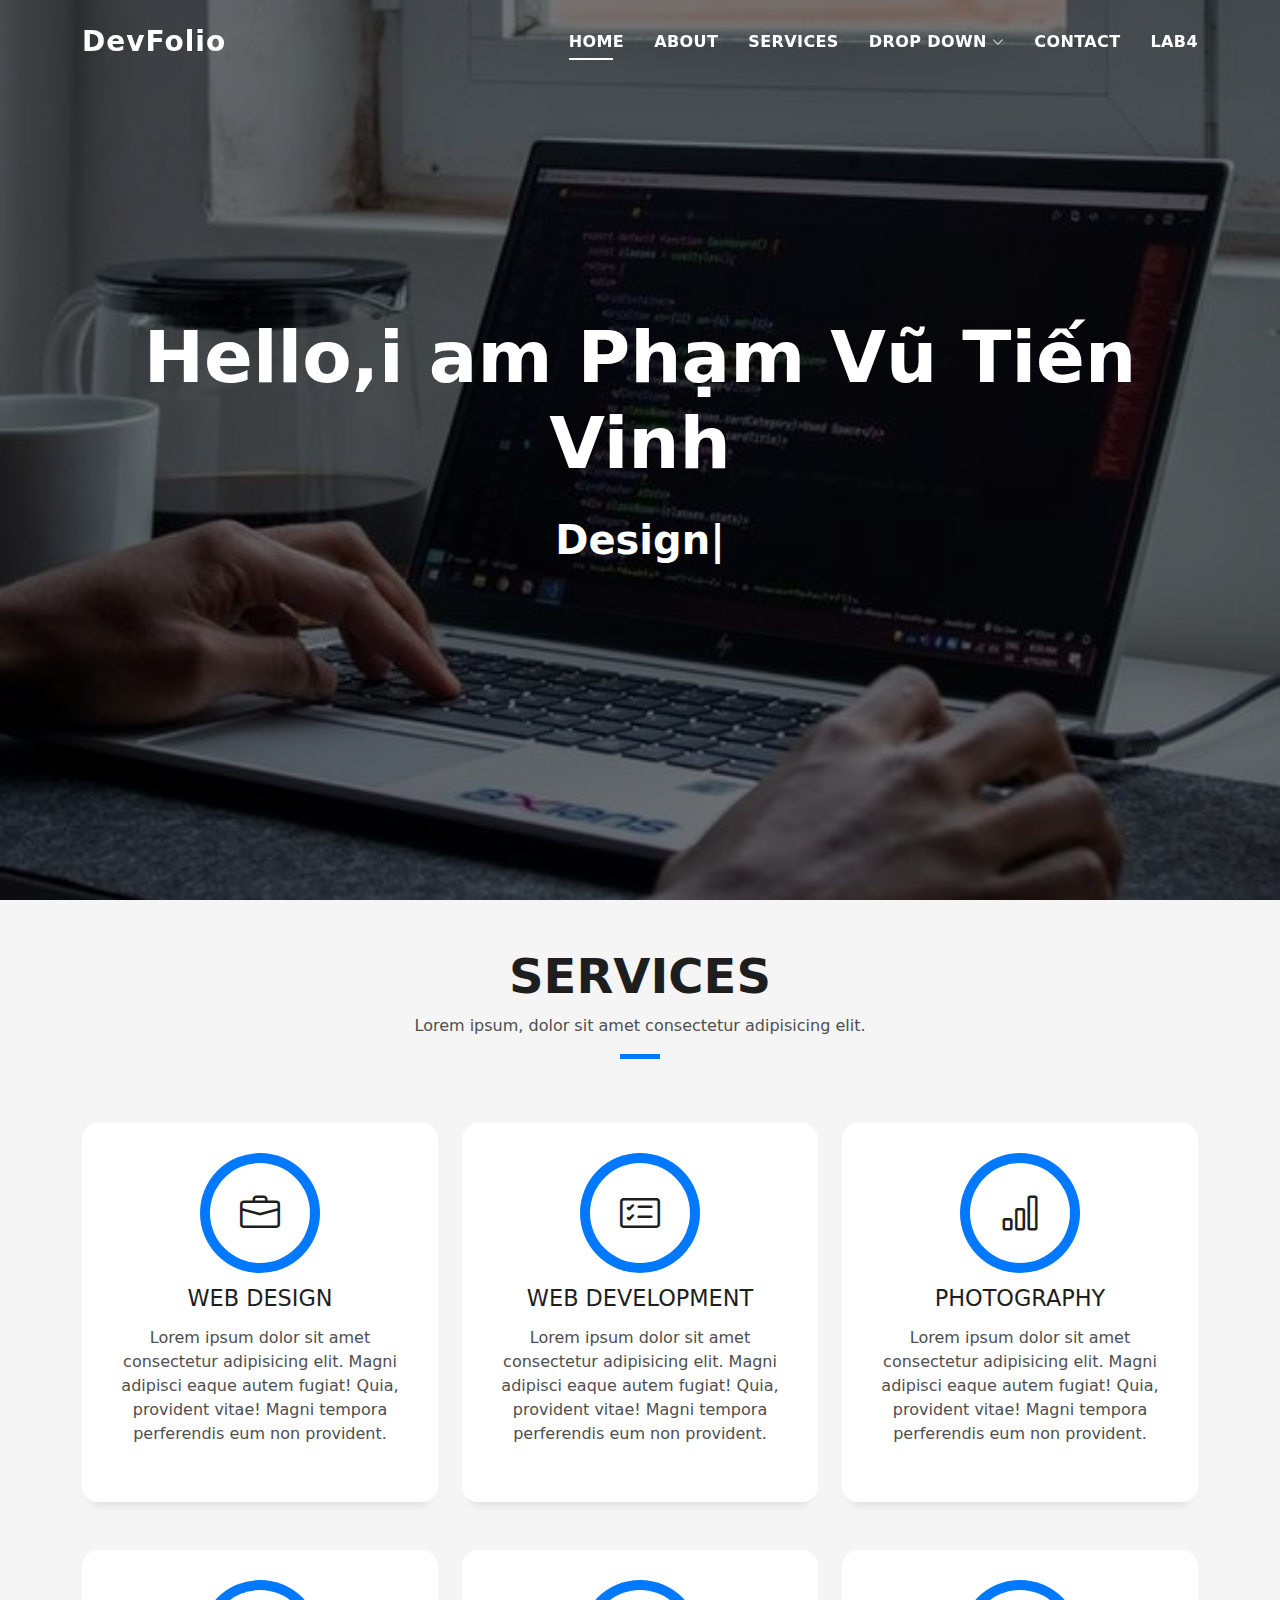
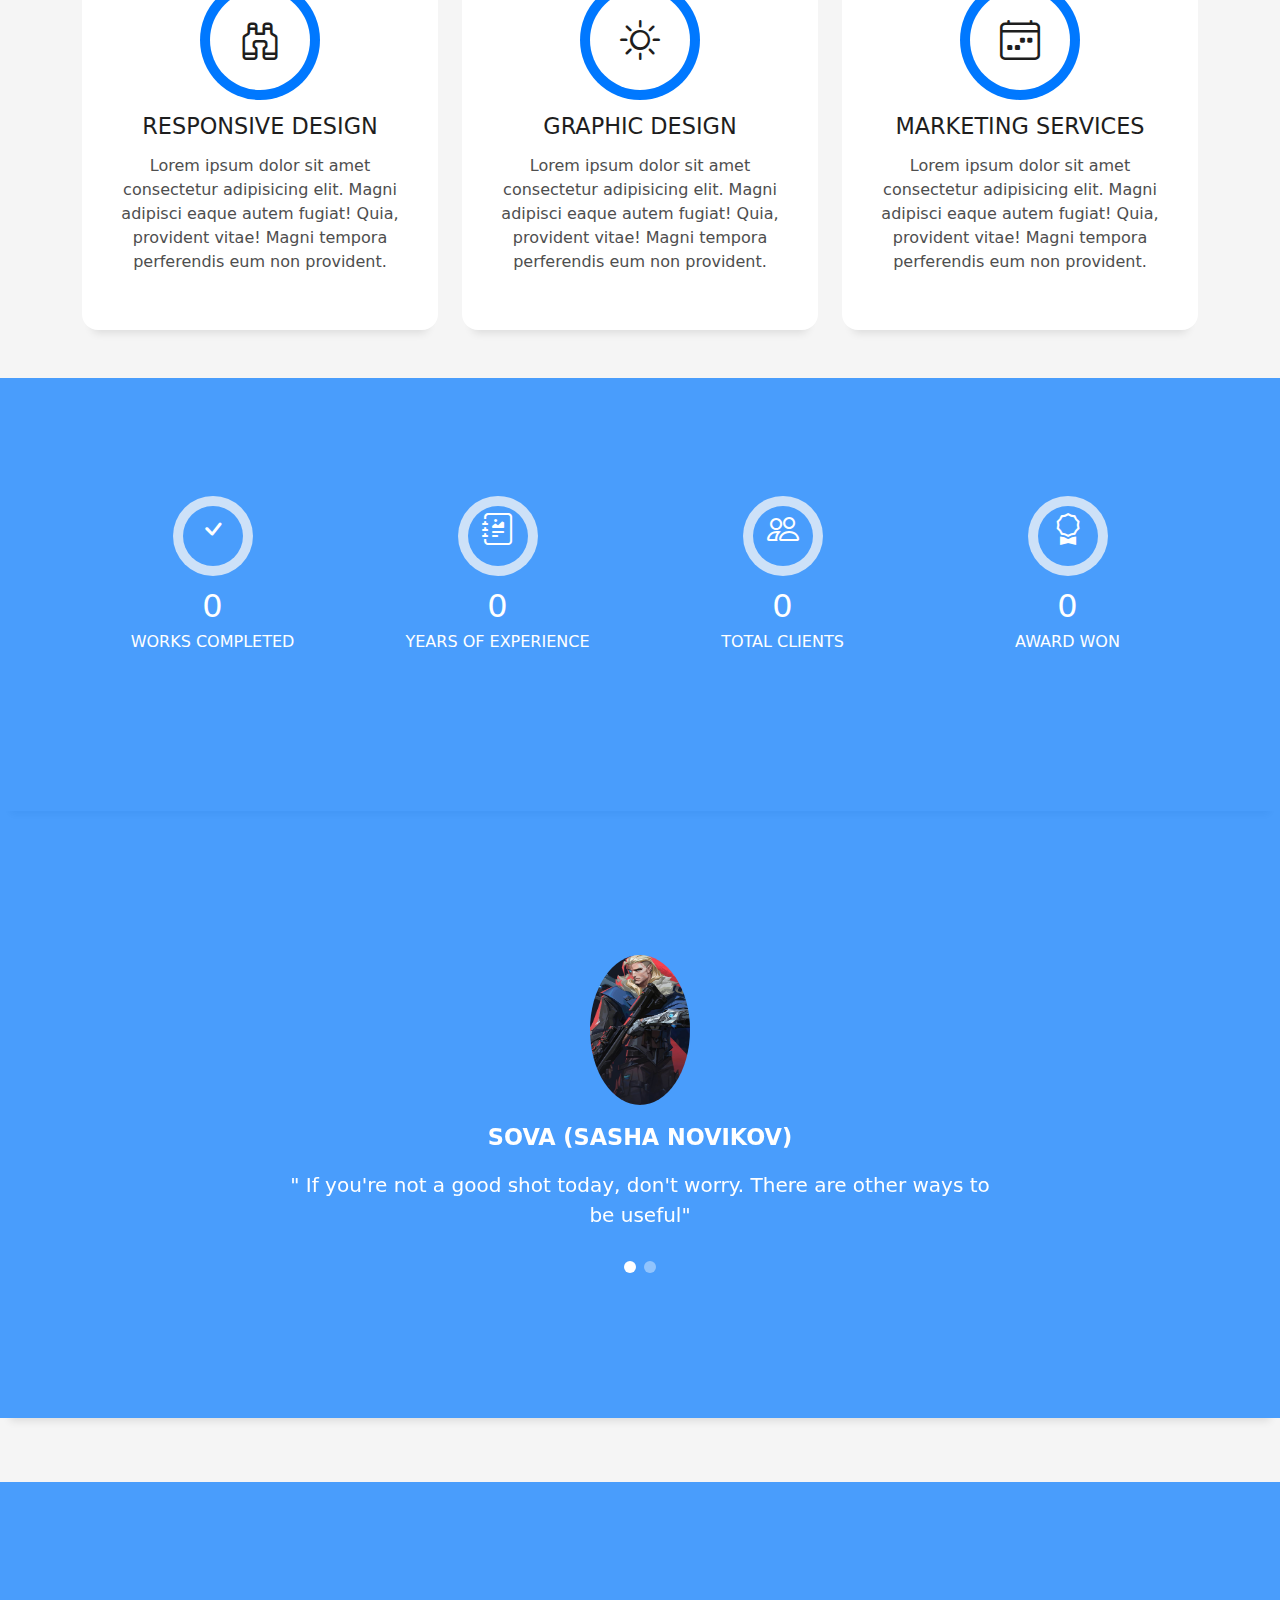
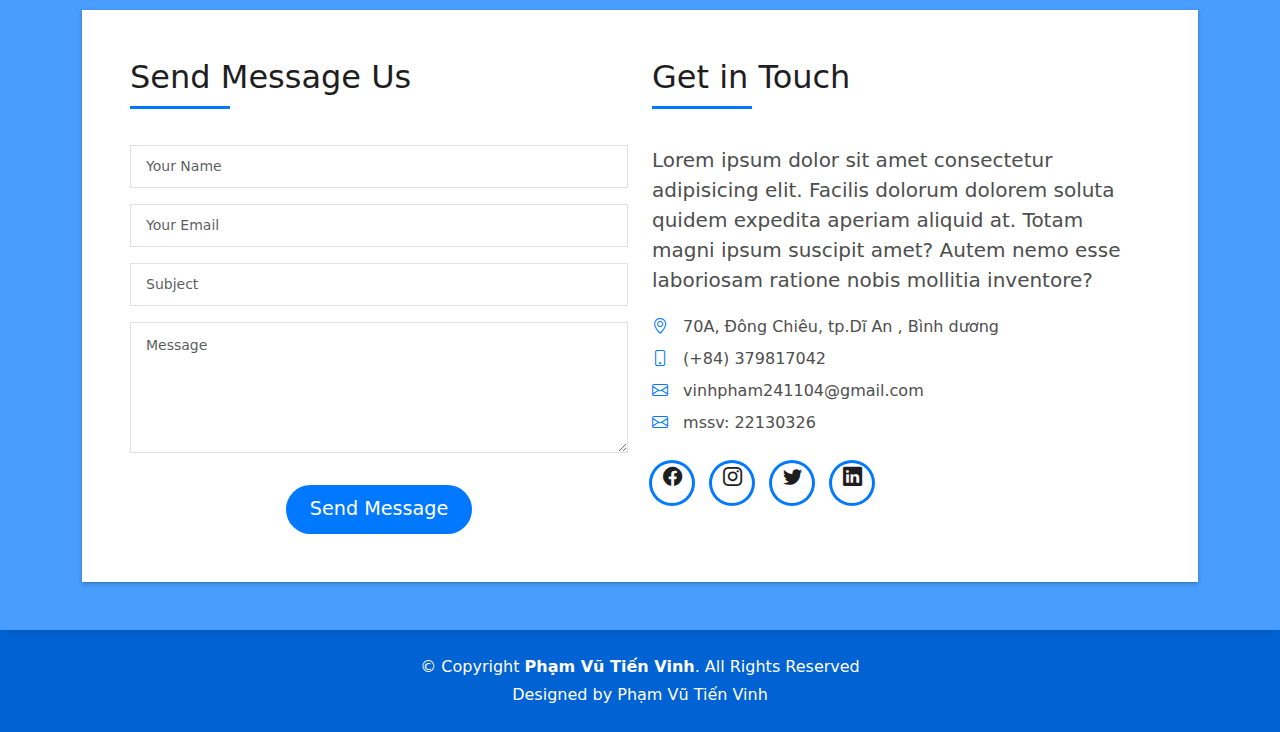
<file: index.html>
<!DOCTYPE html>
<html lang="en">

<head>
    <meta charset="utf-8">
    <meta content="width=device-width, initial-scale=1.0" name="viewport">

    <title>Tiến vinh mssv:22130326</title>
    <meta content="" name="description">
    <meta content="" name="keywords">

    <!-- Favicons -->
    <link href="assets/img/favicon.png" rel="icon">
    <link href="assets/img/apple-touch-icon.png" rel="apple-touch-icon">

    <!-- Vendor CSS Files -->
    <link href="assets/vendor/bootstrap/css/bootstrap.min.css" rel="stylesheet">
    <link href="assets/vendor/bootstrap-icons/bootstrap-icons.css" rel="stylesheet">
    <link href="assets/vendor/glightbox/css/glightbox.min.css" rel="stylesheet">
    <link href="assets/vendor/swiper/swiper-bundle.min.css" rel="stylesheet">

    <!-- Template Main CSS File -->
    <link href="assets/css/style.css" rel="stylesheet">

    <!-- =======================================================
  * Template Name: DevFolio
  * Updated: Sep 18 2023 with Bootstrap v5.3.2
  * Template URL: https://bootstrapmade.com/devfolio-bootstrap-portfolio-html-template/
  * Author: BootstrapMade.com
  * License: https://bootstrapmade.com/license/
  ======================================================== -->
</head>

<body>

    <!-- ======= Header ======= -->

    <header id="header" class="fixed-top">
        <div class="container d-flex align-items-center justify-content-between">

            <h1 class="logo"><a href="index.html">DevFolio</a></h1>
            <!-- Uncomment below if you prefer to use an image logo -->
            <!-- <a href="index.html" class="logo"><img src="assets/img/logo.png" alt="" class="img-fluid"></a>-->

            <nav id="navbar" class="navbar">
                <ul>
                    <li><a class="nav-link scrollto active" href="#hero">Home</a></li>
                    <li><a href="about.html" class="nav-link scrollto" href="#about">About</a></li>
                    <li><a class="about(cv)" href="#services">Services</a></li>
                    <li class="dropdown"><a href="#"><span>Drop Down</span> <i class="bi bi-chevron-down"></i></a>
                        <ul>
                            <li><a href="#">Drop Down 1</a></li>
                            <li class="dropdown"><a href="#"><span>Deep Drop Down</span> <i class="bi bi-chevron-right"></i></a>
                                <ul>
                                    <li><a href="#">Deep Drop Down 1</a></li>
                                    <li><a href="#">Deep Drop Down 2</a></li>
                                    <li><a href="#">Deep Drop Down 3</a></li>
                                    <li><a href="#">Deep Drop Down 4</a></li>
                                    <li><a href="#">Deep Drop Down 5</a></li>
                                </ul>
                            </li>
                            <li><a href="#">Drop Down 2</a></li>
                            <li><a href="#">Drop Down 3</a></li>
                            <li><a href="#">Drop Down 4</a></li>
                        </ul>
                    </li>
                    <li><a class="nav-link scrollto" href="#contact">Contact</a></li>
                    <li><a class="lab4" href="lab4.html">lab4</a></li>
                </ul>
                <i class="bi bi-list mobile-nav-toggle"></i>
            </nav>
            <!-- .navbar -->

        </div>
    </header>
    <!-- End Header -->

    <!-- ======= Hero Section ======= -->
    <div id="hero" class="hero route bg-image" style="background-image: url(assets/img/backgroundd.jpg)">
        <div class="overlay-itro"></div>
        <div class="hero-content display-table">
            <div class="table-cell">
                <div class="container">
                    <!--<p class="display-6 color-d">Hello, world!</p>-->
                    <h1 class="hero-title mb-4">Hello,i am Phạm Vũ Tiến Vinh</h1>
                    <p class="hero-subtitle"><span class="typed" data-typed-items="Designer, Developer, Freelancer"></span></p>
                    <!-- <p class="pt-3"><a class="btn btn-primary btn js-scroll px-4" href="#about" role="button">Learn More</a></p> -->
                </div>
            </div>
        </div>
    </div>
    <!-- End Hero Section -->

    <main id="main">

        <!-- ======= About Section ======= -->

        <!-- ======= Services Section ======= -->
        <section id="services" class="services-mf pt-5 route">
            <div class="container">
                <div class="row">
                    <div class="col-sm-12">
                        <div class="title-box text-center">
                            <h3 class="title-a">
                                Services
                            </h3>
                            <p class="subtitle-a">
                                Lorem ipsum, dolor sit amet consectetur adipisicing elit.
                            </p>
                            <div class="line-mf"></div>
                        </div>
                    </div>
                </div>
                <div class="row">
                    <div class="col-md-4">
                        <div class="service-box">
                            <div class="service-ico">
                                <span class="ico-circle"><i class="bi bi-briefcase"></i></span>
                            </div>
                            <div class="service-content">
                                <h2 class="s-title">Web Design</h2>
                                <p class="s-description text-center">
                                    Lorem ipsum dolor sit amet consectetur adipisicing elit. Magni adipisci eaque autem fugiat! Quia, provident vitae! Magni tempora perferendis eum non provident.
                                </p>
                            </div>
                        </div>
                    </div>
                    <div class="col-md-4">
                        <div class="service-box">
                            <div class="service-ico">
                                <span class="ico-circle"><i class="bi bi-card-checklist"></i></span>
                            </div>
                            <div class="service-content">
                                <h2 class="s-title">Web Development</h2>
                                <p class="s-description text-center">
                                    Lorem ipsum dolor sit amet consectetur adipisicing elit. Magni adipisci eaque autem fugiat! Quia, provident vitae! Magni tempora perferendis eum non provident.
                                </p>
                            </div>
                        </div>
                    </div>
                    <div class="col-md-4">
                        <div class="service-box">
                            <div class="service-ico">
                                <span class="ico-circle"><i class="bi bi-bar-chart"></i></span>
                            </div>
                            <div class="service-content">
                                <h2 class="s-title">Photography</h2>
                                <p class="s-description text-center">
                                    Lorem ipsum dolor sit amet consectetur adipisicing elit. Magni adipisci eaque autem fugiat! Quia, provident vitae! Magni tempora perferendis eum non provident.
                                </p>
                            </div>
                        </div>
                    </div>
                    <div class="col-md-4">
                        <div class="service-box">
                            <div class="service-ico">
                                <span class="ico-circle"><i class="bi bi-binoculars"></i></span>
                            </div>
                            <div class="service-content">
                                <h2 class="s-title">Responsive Design</h2>
                                <p class="s-description text-center">
                                    Lorem ipsum dolor sit amet consectetur adipisicing elit. Magni adipisci eaque autem fugiat! Quia, provident vitae! Magni tempora perferendis eum non provident.
                                </p>
                            </div>
                        </div>
                    </div>
                    <div class="col-md-4">
                        <div class="service-box">
                            <div class="service-ico">
                                <span class="ico-circle"><i class="bi bi-brightness-high"></i></span>
                            </div>
                            <div class="service-content">
                                <h2 class="s-title">Graphic Design</h2>
                                <p class="s-description text-center">
                                    Lorem ipsum dolor sit amet consectetur adipisicing elit. Magni adipisci eaque autem fugiat! Quia, provident vitae! Magni tempora perferendis eum non provident.
                                </p>
                            </div>
                        </div>
                    </div>
                    <div class="col-md-4">
                        <div class="service-box">
                            <div class="service-ico">
                                <span class="ico-circle"><i class="bi bi-calendar4-week"></i></span>
                            </div>
                            <div class="service-content">
                                <h2 class="s-title">Marketing Services</h2>
                                <p class="s-description text-center">
                                    Lorem ipsum dolor sit amet consectetur adipisicing elit. Magni adipisci eaque autem fugiat! Quia, provident vitae! Magni tempora perferendis eum non provident.
                                </p>
                            </div>
                        </div>
                    </div>
                </div>
            </div>
        </section>
        <!-- End Services Section -->

        <!-- ======= Counter Section ======= -->
        <div class="section-counter paralax-mf bg-image" style="background-image: url(assets/img/counters-bg.jpg)">
            <div class="overlay-mf"></div>
            <div class="container position-relative">
                <div class="row">
                    <div class="col-sm-3 col-lg-3">
                        <div class="counter-box counter-box pt-4 pt-md-0">
                            <div class="counter-ico">
                                <span class="ico-circle"><i class="bi bi-check"></i></span>
                            </div>
                            <div class="counter-num">
                                <p data-purecounter-start="0" data-purecounter-end="450" data-purecounter-duration="1" class="counter purecounter"></p>
                                <span class="counter-text">WORKS COMPLETED</span>
                            </div>
                        </div>
                    </div>
                    <div class="col-sm-3 col-lg-3">
                        <div class="counter-box pt-4 pt-md-0">
                            <div class="counter-ico">
                                <span class="ico-circle"><i class="bi bi-journal-richtext"></i></span>
                            </div>
                            <div class="counter-num">
                                <p data-purecounter-start="0" data-purecounter-end="25" data-purecounter-duration="1" class="counter purecounter"></p>
                                <span class="counter-text">YEARS OF EXPERIENCE</span>
                            </div>
                        </div>
                    </div>
                    <div class="col-sm-3 col-lg-3">
                        <div class="counter-box pt-4 pt-md-0">
                            <div class="counter-ico">
                                <span class="ico-circle"><i class="bi bi-people"></i></span>
                            </div>
                            <div class="counter-num">
                                <p data-purecounter-start="0" data-purecounter-end="550" data-purecounter-duration="1" class="counter purecounter"></p>
                                <span class="counter-text">TOTAL CLIENTS</span>
                            </div>
                        </div>
                    </div>
                    <div class="col-sm-3 col-lg-3">
                        <div class="counter-box pt-4 pt-md-0">
                            <div class="counter-ico">
                                <span class="ico-circle"><i class="bi bi-award"></i></span>
                            </div>
                            <div class="counter-num">
                                <p data-purecounter-start="0" data-purecounter-end="48" data-purecounter-duration="1" class="counter purecounter"></p>
                                <span class="counter-text">AWARD WON</span>
                            </div>
                        </div>
                    </div>
                </div>
            </div>
        </div>
        <!-- End Counter Section -->


        <!-- ======= Testimonials Section ======= -->
        <div class="testimonials paralax-mf bg-image" style="background-image: url(assets/img/overlay-bg.jpg)">
            <div class="overlay-mf"></div>
            <div class="container">
                <div class="row">
                    <div class="col-md-12">

                        <div class="testimonials-slider swiper" data-aos="fade-up" data-aos-delay="100">
                            <div class="swiper-wrapper">

                                <div class="swiper-slide">
                                    <div class="testimonial-box">
                                        <div class="author-test">
                                            <img src="assets/img/sova.jpg" width="100" height="150" alt="" class="rounded-circle b-shadow-a">
                                            <span class="author">sova (Sasha Novikov)</span>
                                        </div>
                                        <div class="content-test">
                                            <p class="description lead">
                                                " If you're not a good shot today, don't worry. There are other ways to be useful"
                                            </p>
                                        </div>
                                    </div>
                                </div>
                                <!-- End testimonial item -->

                                <div class="swiper-slide">
                                    <div class="testimonial-box">
                                        <div class="author-test">
                                            <img src="assets/img/phoenix.jpg" width="175" height="175" class="rounded-circle b-shadow-a">
                                            <span class="author">phoenix( Roderick Kingsley )</span>
                                        </div>
                                        <div class="content-test">
                                            <p class="description lead">
                                                "Winning isn't everything, it's the only thing."
                                            </p>
                                        </div>
                                    </div>
                                </div>
                                <!-- End testimonial item -->
                            </div>
                            <div class="swiper-pagination"></div>
                        </div>

                        <!-- <div id="testimonial-mf" class="owl-carousel owl-theme">
          
        </div> -->
                    </div>
                </div>
            </div>
        </div>
        <!-- End Testimonials Section -->


        <!-- ======= Contact Section ======= -->
        <section id="contact" class="paralax-mf footer-paralax bg-image sect-mt4 route" style="background-image: url(assets/img/overlay-bg.jpg)">
            <div class="overlay-mf"></div>
            <div class="container">
                <div class="row">
                    <div class="col-sm-12">
                        <div class="contact-mf">
                            <div id="contact" class="box-shadow-full">
                                <div class="row">
                                    <div class="col-md-6">
                                        <div class="title-box-2">
                                            <h5 class="title-left">
                                                Send Message Us
                                            </h5>
                                        </div>
                                        <div>
                                            <form action="forms/contact.php" method="post" role="form" class="php-email-form">
                                                <div class="row">
                                                    <div class="col-md-12 mb-3">
                                                        <div class="form-group">
                                                            <input type="text" name="name" class="form-control" id="name" placeholder="Your Name" required>
                                                        </div>
                                                    </div>
                                                    <div class="col-md-12 mb-3">
                                                        <div class="form-group">
                                                            <input type="email" class="form-control" name="email" id="email" placeholder="Your Email" required>
                                                        </div>
                                                    </div>
                                                    <div class="col-md-12 mb-3">
                                                        <div class="form-group">
                                                            <input type="text" class="form-control" name="subject" id="subject" placeholder="Subject" required>
                                                        </div>
                                                    </div>
                                                    <div class="col-md-12">
                                                        <div class="form-group">
                                                            <textarea class="form-control" name="message" rows="5" placeholder="Message" required></textarea>
                                                        </div>
                                                    </div>
                                                    <div class="col-md-12 text-center my-3">
                                                        <div class="loading">Loading</div>
                                                        <div class="error-message"></div>
                                                        <div class="sent-message">Your message has been sent. Thank you!</div>
                                                    </div>
                                                    <div class="col-md-12 text-center">
                                                        <button type="submit" class="button button-a button-big button-rouded">Send Message</button>
                                                    </div>
                                                </div>
                                            </form>
                                        </div>
                                    </div>
                                    <div class="col-md-6">
                                        <div class="title-box-2 pt-4 pt-md-0">
                                            <h5 class="title-left">
                                                Get in Touch
                                            </h5>
                                        </div>
                                        <div class="more-info">
                                            <p class="lead">
                                                Lorem ipsum dolor sit amet consectetur adipisicing elit. Facilis dolorum dolorem soluta quidem expedita aperiam aliquid at. Totam magni ipsum suscipit amet? Autem nemo esse laboriosam ratione nobis mollitia inventore?
                                            </p>
                                            <ul class="list-ico">
                                                <li><span class="bi bi-geo-alt"></span> 70A, Đông Chiêu, tp.Dĩ An , Bình dương</li>
                                                <li><span class="bi bi-phone"></span> (+84) 379817042</li>
                                                <li><span class="bi bi-envelope"></span> vinhpham241104@gmail.com</li>
                                                <li><span class="bi bi-envelope"></span> mssv: 22130326</li>
                                            </ul>
                                        </div>
                                        <div class="socials">
                                            <ul>
                                                <li><a href="https://www.facebook.com/profile.php?id=100028878274293"><span class="ico-circle"><i class="bi bi-facebook"></i></span></a></li>
                                                <li><a href="https://www.instagram.com/pvtien_vinhhhh/"><span class="ico-circle"><i class="bi bi-instagram"></i></span></a></li>
                                                <li><a href="https://twitter.com/MinhNg835813"><span class="ico-circle"><i class="bi bi-twitter"></i></span></a></li>
                                                <li><a href=""><span class="ico-circle"><i class="bi bi-linkedin"></i></span></a></li>
                                            </ul>
                                        </div>
                                    </div>
                                </div>
                            </div>
                        </div>
                    </div>
                </div>
            </div>
        </section>
        <!-- End Contact Section -->

    </main>
    <!-- End #main -->

    <!-- ======= Footer ======= -->
    <footer>
        <div class="container">
            <div class="row">
                <div class="col-sm-12">
                    <div class="copyright-box">
                        <p class="copyright">&copy; Copyright <strong>Phạm Vũ Tiến Vinh</strong>. All Rights Reserved</p>
                        <div class="credits">
                            <!--
              All the links in the footer should remain intact.
              You can delete the links only if you purchased the pro version.
              Licensing information: https://bootstrapmade.com/license/
              Purchase the pro version with working PHP/AJAX contact form: https://bootstrapmade.com/buy/?theme=DevFolio
            -->
                            Designed by <a href="https://github.com/yiyi1110/">Phạm Vũ Tiến Vinh</a>
                        </div>
                    </div>
                </div>
            </div>
        </div>
    </footer>
    <!-- End  Footer -->

    <div id="preloader"></div>
    <a href="#" class="back-to-top d-flex align-items-center justify-content-center"><i class="bi bi-arrow-up-short"></i></a>

    <!-- Vendor JS Files -->
    <script src="assets/vendor/purecounter/purecounter_vanilla.js"></script>
    <script src="assets/vendor/bootstrap/js/bootstrap.bundle.min.js"></script>
    <script src="assets/vendor/glightbox/js/glightbox.min.js"></script>
    <script src="assets/vendor/swiper/swiper-bundle.min.js"></script>
    <script src="assets/vendor/typed.js/typed.umd.js"></script>
    <script src="assets/vendor/php-email-form/validate.js"></script>

    <!-- Template Main JS File -->
    <script src="assets/js/main.js"></script>

</body>

</html>
</file>
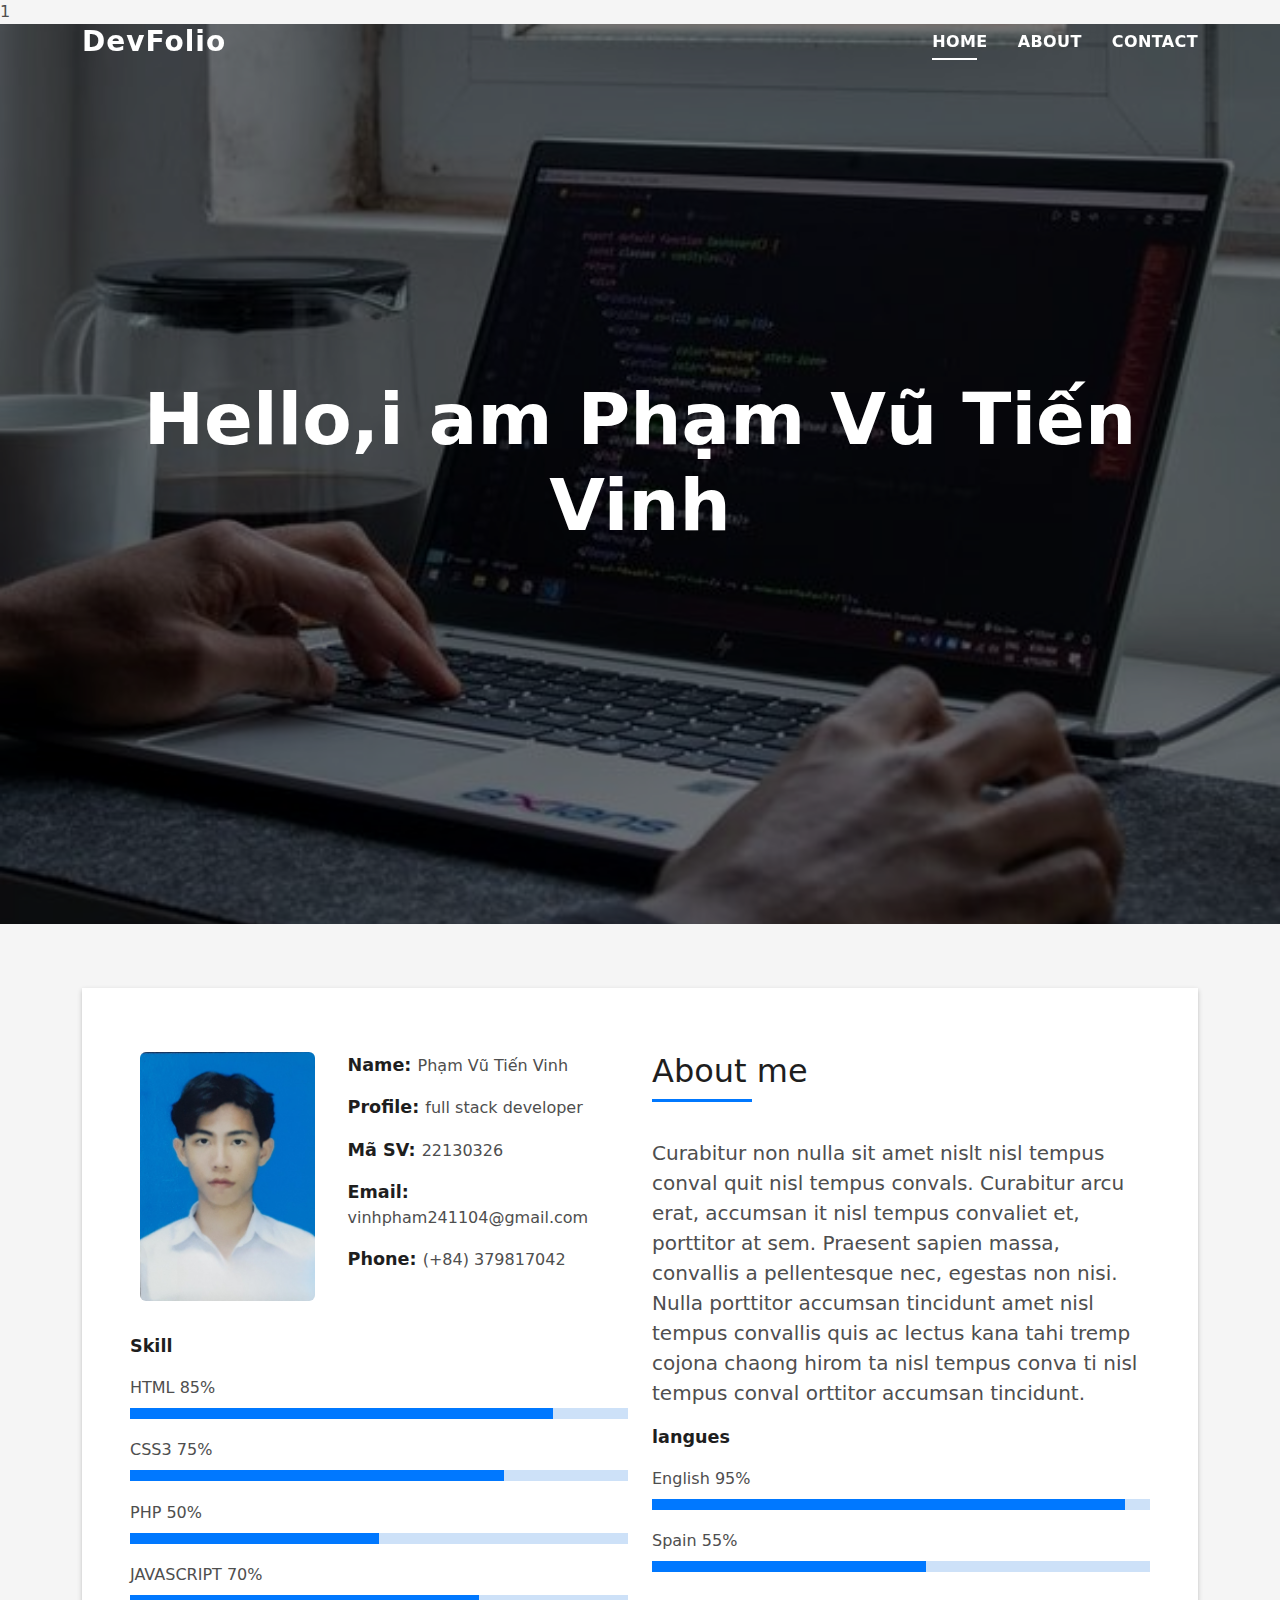
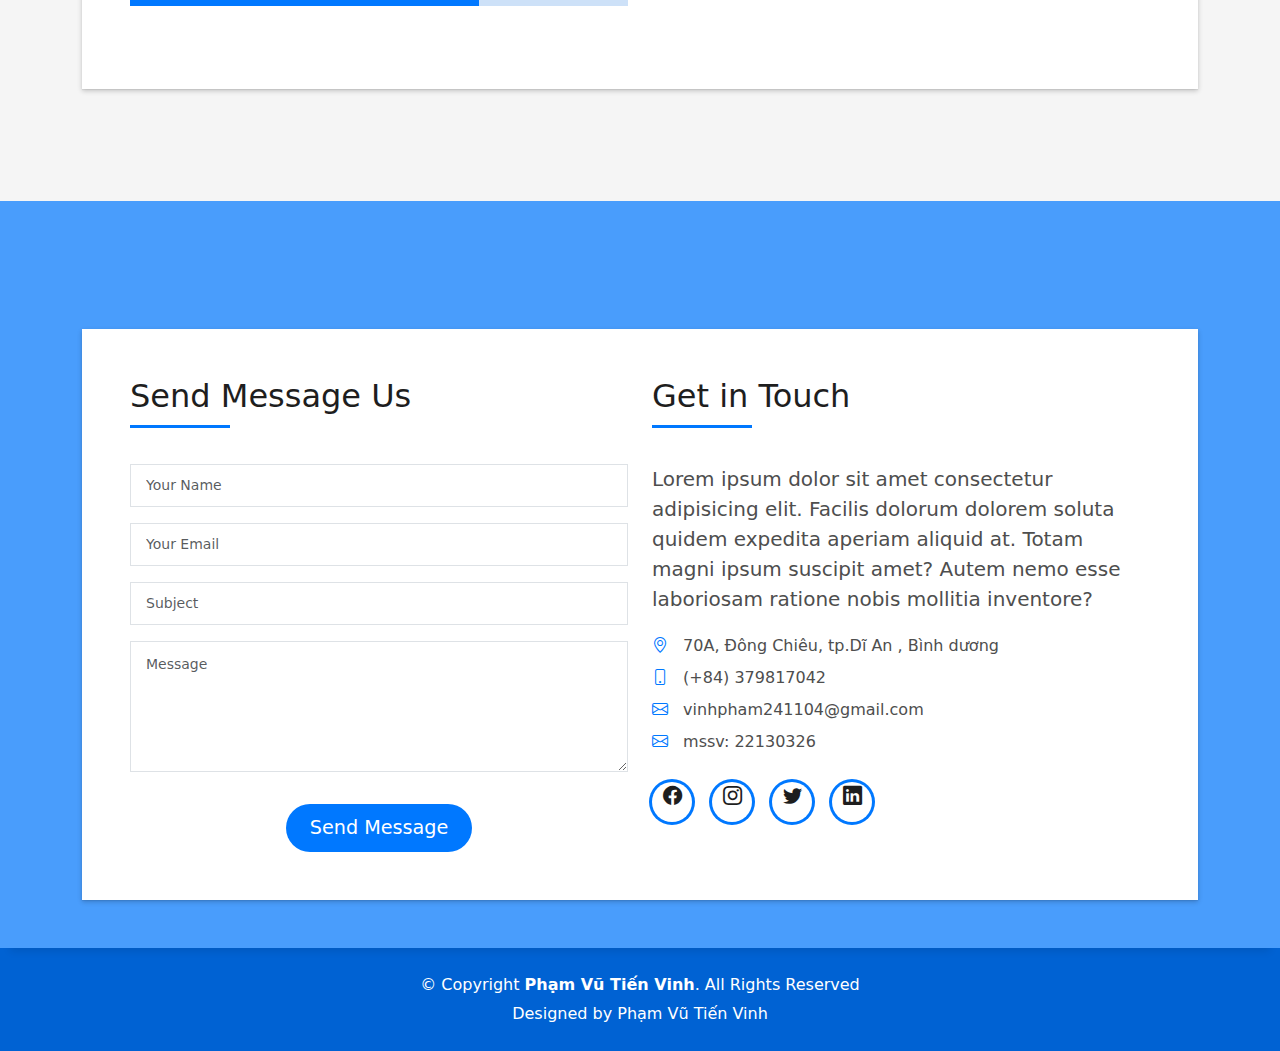
<file: about.html>
<!DOCTYPE html>
<html lang="en">

<head>
    <meta charset="utf-8">
    <meta content="width=device-width, initial-scale=1.0" name="viewport">

    <title>Tiến vinh mssv:22130326</title>
    <meta content="" name="description">
    <meta content="" name="keywords">

    <!-- Favicons -->
    <link href="assets/img/favicon.png" rel="icon">
    <link href="assets/img/apple-touch-icon.png" rel="apple-touch-icon">

    <!-- Vendor CSS Files -->
    <link href="assets/vendor/bootstrap/css/bootstrap.min.css" rel="stylesheet">
    <link href="assets/vendor/bootstrap-icons/bootstrap-icons.css" rel="stylesheet">
    <link href="assets/vendor/glightbox/css/glightbox.min.css" rel="stylesheet">
    <link href="assets/vendor/swiper/swiper-bundle.min.css" rel="stylesheet">

    <!-- Template Main CSS File -->
    <link href="assets/css/style.css" rel="stylesheet">

    <!-- =======================================================
  * Template Name: DevFolio
  * Updated: Sep 18 2023 with Bootstrap v5.3.2
  * Template URL: https://bootstrapmade.com/devfolio-bootstrap-portfolio-html-template/
  * Author: BootstrapMade.com
  * License: https://bootstrapmade.com/license/
  ======================================================== -->
</head>

<body>
    1

    <!-- ======= Header ======= -->
    <header id="header" class="fixed-top">
        <div class="container d-flex align-items-center justify-content-between">

            <h1 class="logo"><a href="index.html">DevFolio</a></h1>
            <!-- Uncomment below if you prefer to use an image logo -->
            <!-- <a href="index.html" class="logo"><img src="assets/img/logo.png" alt="" class="img-fluid"></a>-->

            <nav id="navbar" class="navbar">
                <ul>
                    <li><a href="index.html" class="nav-link scrollto active" href="#hero">Home</a></li>
                    <li><a class="nav-link scrollto" href="#about" color-d>About</a></li>
                    <li><a class="nav-link scrollto" href="#contact">Contact</a></li>
                </ul>
                <i class="bi bi-list mobile-nav-toggle"></i>
            </nav>
            <!-- .navbar -->

        </div>
    </header>
    <!-- End Header -->

    <!-- ======= Hero Section ======= -->
    <div id="hero" class="hero route bg-image" style="background-image: url(assets/img/backgroundd.jpg)">
        <div class="overlay-itro"></div>
        <div class="hero-content display-table">
            <div class="table-cell">
                <div class="container">
                    <!--<p class="display-6 color-d">Hello, world!</p>-->
                    <h1 class="hero-title mb-4">Hello,i am Phạm Vũ Tiến Vinh</h1>
                    <p class="hero-subtitle"><span class="typed" data-typed-items="Designer, Developer, Freelancer, Photographer"></span></p>
                    <!-- <p class="pt-3"><a class="btn btn-primary btn js-scroll px-4" href="#about" role="button">Learn More</a></p> -->
                </div>
            </div>
        </div>
    </div>
    <!-- End Hero Section -->

    <main id="main">

        <!-- ======= About Section ======= -->
        <section id="about" class="about-mf sect-pt4 route">
            <div class="container">
                <div class="row">
                    <div class="col-sm-12">
                        <div class="box-shadow-full">
                            <div class="row">
                                <div class="col-md-6">
                                    <div class="row">
                                        <div class="col-sm-6 col-md-5">
                                            <div class="about-img">
                                                <img src="assets/img/avatar.jpg" width="175" class="img-fluid rounded b-shadow-a" alt="">
                                            </div>
                                        </div>
                                        <div class="col-sm-6 col-md-7">
                                            <div class="about-info">
                                                <p><span class="title-s">Name: </span> <span>Phạm Vũ Tiến Vinh</span></p>
                                                <p><span class="title-s">Profile: </span> <span>full stack developer</span></p>
                                                <p><span class="title-s">Mã SV: </span> <span>  22130326 </span></p>
                                                <p><span class="title-s">Email: </span> <span>vinhpham241104@gmail.com</span></p>
                                                <p><span class="title-s">Phone: </span> <span>(+84) 379817042</span></p>
                                            </div>
                                        </div>
                                    </div>
                                    <div class="skill-mf">
                                        <p class="title-s">Skill</p>
                                        <span>HTML</span> <span class="pull-right">85%</span>
                                        <div class="progress">
                                            <div class="progress-bar" role="progressbar" style="width: 85%;" aria-valuenow="85" aria-valuemin="0" aria-valuemax="100"></div>
                                        </div>
                                        <span>CSS3</span> <span class="pull-right">75%</span>
                                        <div class="progress">
                                            <div class="progress-bar" role="progressbar" style="width: 75%" aria-valuenow="75" aria-valuemin="0" aria-valuemax="100"></div>
                                        </div>
                                        <span>PHP</span> <span class="pull-right">50%</span>
                                        <div class="progress">
                                            <div class="progress-bar" role="progressbar" style="width: 50%" aria-valuenow="50" aria-valuemin="0" aria-valuemax="100"></div>
                                        </div>
                                        <span>JAVASCRIPT</span> <span class="pull-right">70%</span>
                                        <div class="progress">
                                            <div class="progress-bar" role="progressbar" style="width: 70%" aria-valuenow="90" aria-valuemin="0" aria-valuemax="100"></div>
                                        </div>
                                    </div>
                                </div>
                                <div class="col-md-6">
                                    <div class="about-me pt-4 pt-md-0">
                                        <div class="title-box-2">
                                            <h5 class="title-left">
                                                About me
                                            </h5>
                                        </div>
                                        <p class="lead">
                                            Curabitur non nulla sit amet nislt nisl tempus conval quit nisl tempus convals. Curabitur arcu erat, accumsan it nisl tempus convaliet et, porttitor at sem. Praesent sapien massa, convallis a pellentesque nec, egestas non nisi. Nulla porttitor accumsan
                                            tincidunt amet nisl tempus convallis quis ac lectus kana tahi tremp cojona chaong hirom ta nisl tempus conva ti nisl tempus conval orttitor accumsan tincidunt.
                                        </p>




                                        <div class="skill-mf">
                                            <p class="title-s">langues</p>
                                            <span>English</span> <span class="pull-right">95%</span>
                                            <div class="progress">
                                                <div class="progress-bar" role="progressbar" style="width: 95%;" aria-valuenow="85" aria-valuemin="0" aria-valuemax="100"></div>
                                            </div>
                                            <span>Spain</span> <span class="pull-right">55%</span>
                                            <div class="progress">
                                                <div class="progress-bar" role="progressbar" style="width: 55%" aria-valuenow="75" aria-valuemin="0" aria-valuemax="100"></div>
                                            </div>
                                        </div>
                                    </div>
                                </div>
                            </div>
                        </div>
                    </div>

                </div>

        </section>
        <!-- End About Section -->
        <!-- ======= Contact Section ======= -->
        <section id="contact" class="paralax-mf footer-paralax bg-image sect-mt4 route" style="background-image: url(assets/img/overlay-bg.jpg)">
            <div class="overlay-mf"></div>
            <div class="container">
                <div class="row">
                    <div class="col-sm-12">
                        <div class="contact-mf">
                            <div id="contact" class="box-shadow-full">
                                <div class="row">
                                    <div class="col-md-6">
                                        <div class="title-box-2">
                                            <h5 class="title-left">
                                                Send Message Us
                                            </h5>
                                        </div>
                                        <div>
                                            <form action="forms/contact.php" method="post" role="form" class="php-email-form">
                                                <div class="row">
                                                    <div class="col-md-12 mb-3">
                                                        <div class="form-group">
                                                            <input type="text" name="name" class="form-control" id="name" placeholder="Your Name" required>
                                                        </div>
                                                    </div>
                                                    <div class="col-md-12 mb-3">
                                                        <div class="form-group">
                                                            <input type="email" class="form-control" name="email" id="email" placeholder="Your Email" required>
                                                        </div>
                                                    </div>
                                                    <div class="col-md-12 mb-3">
                                                        <div class="form-group">
                                                            <input type="text" class="form-control" name="subject" id="subject" placeholder="Subject" required>
                                                        </div>
                                                    </div>
                                                    <div class="col-md-12">
                                                        <div class="form-group">
                                                            <textarea class="form-control" name="message" rows="5" placeholder="Message" required></textarea>
                                                        </div>
                                                    </div>
                                                    <div class="col-md-12 text-center my-3">
                                                        <div class="loading">Loading</div>
                                                        <div class="error-message"></div>
                                                        <div class="sent-message">Your message has been sent. Thank you!</div>
                                                    </div>
                                                    <div class="col-md-12 text-center">
                                                        <button type="submit" class="button button-a button-big button-rouded">Send Message</button>
                                                    </div>
                                                </div>
                                            </form>
                                        </div>
                                    </div>
                                    <div class="col-md-6">
                                        <div class="title-box-2 pt-4 pt-md-0">
                                            <h5 class="title-left">
                                                Get in Touch
                                            </h5>
                                        </div>
                                        <div class="more-info">
                                            <p class="lead">
                                                Lorem ipsum dolor sit amet consectetur adipisicing elit. Facilis dolorum dolorem soluta quidem expedita aperiam aliquid at. Totam magni ipsum suscipit amet? Autem nemo esse laboriosam ratione nobis mollitia inventore?
                                            </p>
                                            <ul class="list-ico">
                                                <li><span class="bi bi-geo-alt"></span> 70A, Đông Chiêu, tp.Dĩ An , Bình dương</li>
                                                <li><span class="bi bi-phone"></span> (+84) 379817042</li>
                                                <li><span class="bi bi-envelope"></span> vinhpham241104@gmail.com</li>
                                                <li><span class="bi bi-envelope"></span> mssv: 22130326</li>
                                            </ul>
                                        </div>
                                        <div class="socials">
                                            <ul>
                                                <li><a href="https://www.facebook.com/profile.php?id=100028878274293"><span class="ico-circle"><i class="bi bi-facebook"></i></span></a></li>
                                                <li><a href="https://www.instagram.com/pvtien_vinhhhh/"><span class="ico-circle"><i class="bi bi-instagram"></i></span></a></li>
                                                <li><a href="https://twitter.com/MinhNg835813"><span class="ico-circle"><i class="bi bi-twitter"></i></span></a></li>
                                                <li><a href=""><span class="ico-circle"><i class="bi bi-linkedin"></i></span></a></li>
                                            </ul>
                                        </div>
                                    </div>
                                </div>
                            </div>
                        </div>
                    </div>
                </div>
            </div>
        </section>
        <!-- End Contact Section -->
        <!-- ======= Footer ======= -->
        <footer>
            <div class="container">
                <div class="row">
                    <div class="col-sm-12">
                        <div class="copyright-box">
                            <p class="copyright">&copy; Copyright <strong>Phạm Vũ Tiến Vinh</strong>. All Rights Reserved</p>
                            <div class="credits">
                                <!--
              All the links in the footer should remain intact.
              You can delete the links only if you purchased the pro version.
              Licensing information: https://bootstrapmade.com/license/
              Purchase the pro version with working PHP/AJAX contact form: https://bootstrapmade.com/buy/?theme=DevFolio
            -->
                                Designed by <a href="https://github.com/yiyi1110/">Phạm Vũ Tiến Vinh</a>
                            </div>
                        </div>
                    </div>
                </div>
            </div>
        </footer>

        <!-- End  Footer -->
</file>
<file: assets/css/style.css>
/**
* Template Name: DevFolio
* Updated: Sep 18 2023 with Bootstrap v5.3.2
* Template URL: https://bootstrapmade.com/devfolio-bootstrap-portfolio-html-template/
* Author: BootstrapMade.com
* License: https://bootstrapmade.com/license/
*/


/*--------------------------------------------------------------
# General
--------------------------------------------------------------*/

body {
    background-color: #f5f5f5;
    color: #4e4e4e;
}

h1,
h2,
h3,
h4,
h5,
h6 {
    color: #1e1e1e;
}

a {
    color: #1e1e1e;
    text-decoration: none;
    transition: all 0.5s ease-in-out;
}

a:hover {
    color: #0078ff;
    text-decoration: none;
    transition: all 0.5s ease-in-out;
}

.p-r {
    position: relative;
}

.color-a {
    text-decoration: none;
    color: #0078ff;
}

.color-d {
    color: #f5f5f5;
}

.color-text-a {
    text-decoration: none;
    color: #4e4e4e;
}

.box-shadow,
.card-blog,
.work-box,
.service-box,
.paralax-mf {
    box-shadow: 0 13px 8px -10px rgba(0, 0, 0, 0.1);
}

.box-shadow-a,
.button:hover {
    text-decoration: none;
    box-shadow: 0 0 0 4px #cde1f8;
}

.display-5 {
    font-size: 2.5rem;
    font-weight: 300;
    line-height: 1.1;
}

.display-6 {
    font-size: 2rem;
    font-weight: 300;
    line-height: 1.1;
}

.avatar {
    width: 32px;
    height: 32px;
    margin-right: 4px;
    overflow: hidden;
}

.bg-image {
    background-repeat: no-repeat;
    background-attachment: fixed;
    background-size: cover;
    background-position: center center;
}

@media (max-width: 1024px) {
    .bg-image {
        background-attachment: scroll;
    }
}

.overlay-mf {
    background-color: #0078ff;
}

.overlay-mf {
    position: absolute;
    top: 0;
    left: 0px;
    padding: 0;
    height: 100%;
    width: 100%;
    opacity: 0.7;
}

.paralax-mf {
    position: relative;
    padding: 8rem 0;
}

.display-table {
    width: 100%;
    height: 100%;
    display: table;
}

.table-cell {
    display: table-cell;
    vertical-align: middle;
}


/*--/ Sections /--*/

.sect-4 {
    padding: 4rem 0;
}

.sect-pt4 {
    padding-top: 4rem;
}

.sect-mt4 {
    margin-top: 4rem;
}


/*--/ Title s /--*/

.title-s {
    font-weight: 600;
    color: #1e1e1e;
    font-size: 1.1rem;
}


/*--/ Title A /--*/

.title-box {
    margin-bottom: 4rem;
}

.title-a {
    text-decoration: none;
    font-size: 3rem;
    font-weight: bold;
    text-transform: uppercase;
}

.subtitle-a {
    text-decoration: none;
    color: #4e4e4e;
}

.line-mf {
    width: 40px;
    height: 5px;
    background-color: #0078ff;
    margin: 0 auto;
}


/*--/ Title Left /--*/

.title-box-2 {
    margin-bottom: 3rem;
}

.title-left {
    font-size: 2rem;
    position: relative;
}

.title-left:before {
    content: "";
    position: absolute;
    height: 3px;
    background-color: #0078ff;
    width: 100px;
    bottom: -12px;
}


/*------/ Box /------*/

.box-pl2 {
    padding-left: 2rem;
}

.box-shadow-full {
    padding: 3rem 1.25rem;
    position: relative;
    background-color: #fff;
    margin-bottom: 3rem;
    z-index: 2;
    box-shadow: 0 1px 1px 0 rgba(0, 0, 0, 0.06), 0 2px 5px 0 rgba(0, 0, 0, 0.2);
}

@media (min-width: 768px) {
    .box-shadow-full {
        padding: 3rem;
    }
}


/*------/ Socials /------*/

.socials {
    padding: 1.5rem 0;
}

.socials ul li {
    display: inline-block;
}

.socials .ico-circle {
    height: 40px;
    width: 40px;
    font-size: 1.2rem;
    border-radius: 50%;
    line-height: 1.6;
    margin: 0 15px 0 0;
    box-shadow: 0 0 0 3px #0078ff;
    transition: all 500ms ease;
}

.socials .ico-circle:hover {
    background-color: #0078ff;
    color: #fff;
    box-shadow: 0 0 0 3px #cde1f8;
    transition: all 500ms ease;
}


/*------/ Ul resect /------*/

.ul-resect,
.widget-tags ul,
.widget-sidebar .list-sidebar,
.box-comments .list-comments,
.blog-wrapper .post-meta ul,
.list-ico,
.socials ul {
    list-style: none;
    padding-left: 0;
    margin-bottom: 0;
}

.list-ico {
    line-height: 2;
}

.list-ico span {
    color: #0078ff;
    margin-right: 10px;
}


/*------/ Ico Circle /------*/

.ico-circle {
    height: 100px;
    width: 100px;
    font-size: 2rem;
    border-radius: 50%;
    line-height: 1.55;
    margin: 0 auto;
    text-align: center;
    box-shadow: 0 0 0 10px #0078ff;
    display: block;
}


/*------/ Owl Carousel /------*/

.owl-theme .owl-dots {
    text-align: center;
    margin-top: 18px;
}

.owl-theme .owl-dots .owl-dot {
    display: inline-block;
}

.owl-theme .owl-dots .owl-dot span {
    width: 18px;
    height: 7px;
    margin: 5px 5px;
    background: #cde1f8;
    border: 0px solid #cde1f8;
    display: block;
    transition: all 0.6s ease-in-out;
    cursor: pointer;
}

.owl-theme .owl-dots .owl-dot:hover span {
    background-color: #cde1f8;
}

.owl-theme .owl-dots .owl-dot.active span {
    background-color: #1B1B1B;
    width: 25px;
}


/*--/ Scrolltop s /--*/

.scrolltop-mf {
    position: relative;
    display: none;
}

.scrolltop-mf span {
    z-index: 999;
    position: fixed;
    width: 42px;
    height: 42px;
    background-color: #0078ff;
    opacity: 0.7;
    font-size: 1.6rem;
    line-height: 1.5;
    text-align: center;
    color: #fff;
    top: auto;
    left: auto;
    right: 30px;
    bottom: 50px;
    cursor: pointer;
    border-radius: 50%;
}


/*--------------------------------------------------------------
# Back to top button
--------------------------------------------------------------*/

.back-to-top {
    position: fixed;
    visibility: hidden;
    opacity: 0;
    right: 15px;
    bottom: 15px;
    z-index: 996;
    background: #0078ff;
    width: 40px;
    height: 40px;
    border-radius: 50px;
    transition: all 0.4s;
}

.back-to-top i {
    font-size: 28px;
    color: #fff;
    line-height: 0;
}

.back-to-top:hover {
    background: #298eff;
    color: #fff;
}

.back-to-top.active {
    visibility: visible;
    opacity: 1;
}


/*------/ Prelaoder /------*/

#preloader {
    position: fixed;
    top: 0;
    left: 0;
    right: 0;
    bottom: 0;
    z-index: 9999;
    overflow: hidden;
    background: #fff;
}

#preloader:before {
    content: "";
    position: fixed;
    top: calc(50% - 30px);
    left: calc(50% - 30px);
    border: 6px solid #f2f2f2;
    border-top: 6px solid #0078ff;
    border-radius: 50%;
    width: 60px;
    height: 60px;
    animation: animate-preloader 1s linear infinite;
}

@keyframes animate-preloader {
    0% {
        transform: rotate(0deg);
    }
    100% {
        transform: rotate(360deg);
    }
}


/*------/ Button /------*/

.button {
    display: inline-block;
    padding: 0.3rem 0.6rem;
    text-align: center;
    vertical-align: middle;
    -webkit-user-select: none;
    -moz-user-select: none;
    user-select: none;
    font-size: 1rem;
    border-radius: 0.3rem;
    border: 1px solid transparent;
    transition: all 500ms ease;
    cursor: pointer;
}

.button:focus {
    outline: 0;
}

.button:hover {
    background-color: #0062d3;
    color: #fff;
    transition: all 500ms ease;
}

.button-a {
    text-decoration: none;
    background-color: #0078ff;
    color: #fff;
    border-color: #cde1f8;
}

.button-big {
    padding: 0.9rem 2.3rem;
    font-size: 1.2rem;
}

.button-rouded {
    border-radius: 5rem;
}

.btn-lg {
    padding: 0.5rem 1rem;
    font-size: 1.25rem;
    line-height: 1.5;
    border-radius: 0.3rem;
}


/*--------------------------------------------------------------
# Header
--------------------------------------------------------------*/

#header {
    transition: all 0.5s;
    z-index: 997;
    padding: 20px 0;
}

#header .logo {
    font-size: 28px;
    margin: 0;
    padding: 0;
    font-weight: 600;
    letter-spacing: 1px;
}

#header .logo a {
    color: #fff;
}

#header .logo img {
    max-height: 40px;
}

#header.header-scrolled {
    background: rgba(0, 0, 0, 0.9);
    padding: 12px 0;
}


/*--------------------------------------------------------------
# Navigation Menu
--------------------------------------------------------------*/


/**
* Desktop Navigation 
*/

.navbar {
    padding: 0;
}

.navbar ul {
    margin: 0;
    padding: 0;
    display: flex;
    list-style: none;
    align-items: center;
}

.navbar li {
    position: relative;
}

.navbar>ul>li {
    white-space: nowrap;
    padding: 10px 0 10px 30px;
}

.navbar a,
.navbar a:focus {
    display: flex;
    align-items: center;
    justify-content: space-between;
    color: #fff;
    font-size: 16px;
    font-weight: 600;
    padding: 0;
    white-space: nowrap;
    transition: 0.3s;
    letter-spacing: 0.4px;
    position: relative;
    text-transform: uppercase;
}

.navbar a i,
.navbar a:focus i {
    font-size: 12px;
    line-height: 0;
    margin-left: 5px;
}

.navbar>ul>li>a:before {
    content: "";
    position: absolute;
    width: 100%;
    height: 2px;
    bottom: -6px;
    left: 0;
    width: 0;
    background-color: #fff;
    visibility: hidden;
    transition: all 0.3s ease-in-out 0s;
}

.navbar a:hover:before,
.navbar li:hover>a:before,
.navbar .active:before {
    visibility: visible;
    width: 80%;
}

.navbar a:hover,
.navbar .active,
.navbar .active:focus,
.navbar li:hover>a {
    color: #fff;
}

.navbar .dropdown ul {
    display: block;
    position: absolute;
    left: 30px;
    top: calc(100% + 30px);
    margin: 0;
    padding: 10px 0;
    z-index: 99;
    opacity: 0;
    visibility: hidden;
    background: #fff;
    box-shadow: 0px 0px 30px rgba(127, 137, 161, 0.25);
    transition: 0.3s;
}

.navbar .dropdown ul li {
    min-width: 200px;
}

.navbar .dropdown ul a {
    padding: 10px 20px;
    font-size: 14px;
    text-transform: none;
    color: #4e4e4e;
}

.navbar .dropdown ul a i {
    font-size: 12px;
}

.navbar .dropdown ul a:hover,
.navbar .dropdown ul .active:hover,
.navbar .dropdown ul li:hover>a {
    color: #0078ff;
}

.navbar .dropdown:hover>ul {
    opacity: 1;
    top: 100%;
    visibility: visible;
}

.navbar .dropdown .dropdown ul {
    top: 0;
    left: calc(100% - 30px);
    visibility: hidden;
}

.navbar .dropdown .dropdown:hover>ul {
    opacity: 1;
    top: 0;
    left: 100%;
    visibility: visible;
}

@media (max-width: 1366px) {
    .navbar .dropdown .dropdown ul {
        left: -90%;
    }
    .navbar .dropdown .dropdown:hover>ul {
        left: -100%;
    }
}


/**
* Mobile Navigation 
*/

.mobile-nav-toggle {
    color: #fff;
    font-size: 28px;
    cursor: pointer;
    display: none;
    line-height: 0;
    transition: 0.5s;
}

@media (max-width: 991px) {
    .mobile-nav-toggle {
        display: block;
    }
    .navbar ul {
        display: none;
    }
}

.navbar-mobile {
    position: fixed;
    overflow: hidden;
    top: 0;
    right: 0;
    left: 0;
    bottom: 0;
    background: rgba(78, 78, 78, 0.9);
    transition: 0.3s;
    z-index: 999;
}

.navbar-mobile .mobile-nav-toggle {
    position: absolute;
    top: 15px;
    right: 15px;
}

.navbar-mobile ul {
    display: block;
    position: absolute;
    top: 55px;
    right: 15px;
    bottom: 15px;
    left: 15px;
    padding: 10px 0;
    background-color: #fff;
    overflow-y: auto;
    transition: 0.3s;
}

.navbar-mobile>ul>li {
    padding: 0;
}

.navbar-mobile a:hover:before,
.navbar-mobile li:hover>a:before,
.navbar-mobile .active:before {
    visibility: hidden;
}

.navbar-mobile a,
.navbar-mobile a:focus {
    padding: 10px 20px;
    font-size: 15px;
    color: #4e4e4e;
}

.navbar-mobile a:hover,
.navbar-mobile .active,
.navbar-mobile li:hover>a {
    color: #0078ff;
}

.navbar-mobile .getstarted,
.navbar-mobile .getstarted:focus {
    margin: 15px;
}

.navbar-mobile .dropdown ul {
    position: static;
    display: none;
    margin: 10px 20px;
    padding: 10px 0;
    z-index: 99;
    opacity: 1;
    visibility: visible;
    background: #fff;
    box-shadow: 0px 0px 30px rgba(127, 137, 161, 0.25);
}

.navbar-mobile .dropdown ul li {
    min-width: 200px;
}

.navbar-mobile .dropdown ul a {
    padding: 10px 20px;
}

.navbar-mobile .dropdown ul a i {
    font-size: 12px;
}

.navbar-mobile .dropdown ul a:hover,
.navbar-mobile .dropdown ul .active:hover,
.navbar-mobile .dropdown ul li:hover>a {
    color: #0078ff;
}

.navbar-mobile .dropdown>.dropdown-active {
    display: block;
}


/*--------------------------------------------------------------
# Hero Section
--------------------------------------------------------------*/

.hero {
    height: 100vh;
    position: relative;
    color: #fff;
}

.hero .hero-content {
    text-align: center;
    position: absolute;
}

.hero .overlay-itro {
    background-color: rgba(0, 0, 0, 0.6);
    position: absolute;
    top: 0;
    left: 0px;
    padding: 0;
    height: 100%;
    width: 100%;
    opacity: 0.9;
}

.hero .hero-title {
    color: #fff;
    font-weight: 600;
    font-size: 3rem;
}

@media (min-width: 768px) {
    .hero .hero-title {
        font-size: 4.5rem;
    }
}

.hero .hero-subtitle {
    font-size: 1.5rem;
    font-weight: 600;
}

@media (min-width: 768px) {
    .hero .hero-subtitle {
        font-size: 2.5rem;
    }
}

.hero .text-slider-items {
    display: none;
}

.hero-single {
    height: 350px;
}

.hero-single .hero-content {
    margin-top: 30px;
}

.hero-single .hero-title {
    text-transform: uppercase;
    font-size: 3rem;
}

@media (min-width: 768px) {
    .hero-single .hero-title {
        font-size: 3.5rem;
    }
}

.hero-single .breadcrumb {
    background-color: transparent;
    color: #0078ff;
}

.hero-single .breadcrumb .breadcrumb-item:before {
    color: #cde1f8;
}

.hero-single .breadcrumb .breadcrumb-item.active {
    color: #cde1f8;
}

.hero-single .breadcrumb a {
    color: #fff;
}


/*--------------------------------------------------------------
# About
--------------------------------------------------------------*/

.about-mf .box-shadow-full {
    padding-top: 4rem;
    padding-bottom: 4rem;
}

.about-mf .about-img {
    margin-bottom: 2rem;
}

.about-mf .about-img img {
    margin-left: 10px;
}

@media (min-width: 767px) {
    .about-mf .box-pl2 {
        margin-top: 3rem;
        padding-left: 0rem;
    }
}

.skill-mf span {
    color: #4e4e4e;
}

.skill-mf .progress {
    background-color: #cde1f8;
    margin: 0.5rem 0 1.2rem 0;
    border-radius: 0;
    height: 0.7rem;
}

.skill-mf .progress .progress-bar {
    height: 0.7rem;
    background-color: #0078ff;
}


/*--------------------------------------------------------------
# Services
--------------------------------------------------------------*/

.service-box {
    background-color: #fff;
    padding: 2.5rem 1.3rem;
    border-radius: 1rem;
    margin-bottom: 3rem;
    text-align: center;
}

.service-box:hover .ico-circle {
    transition: all 500ms ease;
    color: #fff;
    background-color: #0078ff;
    box-shadow: 0 0 0 10px #cde1f8;
}

.service-box .service-ico {
    margin-bottom: 1rem;
    color: #1e1e1e;
}

.service-box .ico-circle {
    transition: all 500ms ease;
    display: inline-flex;
    align-items: center;
    justify-content: center;
}

.service-box .ico-circle i {
    line-height: 0;
    font-size: 40px;
}

.service-box .s-title {
    font-size: 1.4rem;
    text-transform: uppercase;
    text-align: center;
    padding: 0.4rem 0;
}

.service-box .s-description {
    color: #4e4e4e;
}


/*--------------------------------------------------------------
# Counter
--------------------------------------------------------------*/

.counter-box {
    color: #fff;
    text-align: center;
}

@media (min-width: 577px) {
    .counter-box {
        margin-bottom: 1.8rem;
    }
}

.counter-ico {
    margin-bottom: 1rem;
}

.counter-ico .ico-circle {
    height: 60px;
    width: 60px;
    line-height: 1.5;
    box-shadow: 0 0 0 10px #cde1f8;
}

.counter-num .counter {
    font-size: 2rem;
    margin-bottom: 0;
}


/*--------------------------------------------------------------
# Portfolio
--------------------------------------------------------------*/

.work-box {
    margin-bottom: 3rem;
    -webkit-backface-visibility: hidden;
    backface-visibility: hidden;
    background-color: #fff;
}

.work-box:hover img {
    transform: scale(1.3);
}

.work-img {
    display: block;
    overflow: hidden;
}

.work-img img {
    transition: all 1s;
}

.work-content {
    padding: 2rem 3% 1rem 4%;
}

.work-content .w-more {
    color: #4e4e4e;
    font-size: 0.8rem;
}

.work-content .w-more .w-ctegory {
    color: #0078ff;
}

.work-content .w-like {
    font-size: 2.5rem;
    color: #0078ff;
    float: right;
}

.work-content .w-like a {
    color: #0078ff;
}

.work-content .w-like .num-like {
    font-size: 0.7rem;
}

.w-title {
    font-size: 1.2rem;
}


/*--------------------------------------------------------------
# Portfolio Details
--------------------------------------------------------------*/

.portfolio-details {
    padding-top: 40px;
}

.portfolio-details .portfolio-details-slider img {
    width: 100%;
}

.portfolio-details .portfolio-details-slider .swiper-pagination {
    margin-top: 20px;
    position: relative;
}

.portfolio-details .portfolio-details-slider .swiper-pagination .swiper-pagination-bullet {
    width: 12px;
    height: 12px;
    background-color: #fff;
    opacity: 1;
    border: 1px solid #0078ff;
}

.portfolio-details .portfolio-details-slider .swiper-pagination .swiper-pagination-bullet-active {
    background-color: #0078ff;
}

.portfolio-details .portfolio-info {
    padding: 30px;
    box-shadow: 0px 0 30px rgba(78, 78, 78, 0.08);
}

.portfolio-details .portfolio-info h3 {
    font-size: 22px;
    font-weight: 700;
    margin-bottom: 20px;
    padding-bottom: 20px;
    border-bottom: 1px solid #eee;
}

.portfolio-details .portfolio-info ul {
    list-style: none;
    padding: 0;
    font-size: 15px;
}

.portfolio-details .portfolio-info ul li+li {
    margin-top: 10px;
}

.portfolio-details .portfolio-description {
    padding-top: 30px;
}

.portfolio-details .portfolio-description h2 {
    font-size: 26px;
    font-weight: 700;
    margin-bottom: 20px;
}

.portfolio-details .portfolio-description p {
    padding: 0;
}


/*--------------------------------------------------------------
# Testimonials
--------------------------------------------------------------*/

.testimonial-box {
    color: #fff;
    text-align: center;
}

.testimonial-box .author-test {
    margin-top: 1rem;
}

.testimonial-box .author-test img {
    margin: 0 auto;
}

.testimonial-box .author {
    color: #fff;
    text-transform: uppercase;
    font-weight: 600;
    margin: 1rem 0;
    display: block;
    font-size: 1.4rem;
}

.testimonial-box .comit {
    font-size: 2rem;
    color: #0078ff;
    background-color: #fff;
    width: 52px;
    height: 52px;
    display: block;
    margin: 0 auto;
    border-radius: 50%;
    line-height: 1.6;
}

@media (min-width: 768px) {
    .testimonial-box .description {
        padding: 0 5rem;
    }
}

@media (min-width: 992px) {
    .testimonial-box .description {
        padding: 0 8rem;
    }
}

@media (min-width: 1200px) {
    .testimonial-box .description {
        padding: 0 13rem;
    }
}

.swiper-pagination {
    margin-top: 20px;
    position: relative;
}

.swiper-pagination .swiper-pagination-bullet {
    width: 12px;
    height: 12px;
    background-color: rgba(255, 255, 255, 0.4);
    opacity: 1;
}

.swiper-pagination .swiper-pagination-bullet-active {
    background-color: #fff;
}


/*--------------------------------------------------------------
# Contact
--------------------------------------------------------------*/

.footer-paralax {
    padding: 4rem 0 0 0;
}

.contact-mf {
    margin-top: 4rem;
}

@media (min-width: 767px) {
    .contact-mf .box-pl2 {
        margin-top: 3rem;
        padding-left: 0rem;
    }
}

.php-email-form .error-message {
    display: none;
    color: #fff;
    background: #ed3c0d;
    text-align: center;
    padding: 15px;
    font-weight: 600;
}

.php-email-form .sent-message {
    display: none;
    color: #fff;
    background: #18d26e;
    text-align: center;
    padding: 15px;
    font-weight: 600;
}

.php-email-form .loading {
    display: none;
    background: #fff;
    text-align: center;
    padding: 15px;
}

.php-email-form .loading:before {
    content: "";
    display: inline-block;
    border-radius: 50%;
    width: 24px;
    height: 24px;
    margin: 0 10px -6px 0;
    border: 3px solid #18d26e;
    border-top-color: #eee;
    animation: animate-loading 1s linear infinite;
}

.php-email-form input,
.php-email-form textarea {
    border-radius: 0;
    box-shadow: none;
    font-size: 14px;
}

.php-email-form input:focus,
.php-email-form textarea:focus {
    border-color: #0078ff;
}

.php-email-form input {
    padding: 10px 15px;
}

.php-email-form textarea {
    padding: 12px 15px;
    margin-bottom: 0;
}

.php-email-form button[type=submit] {
    background: #0078ff;
    border: 0;
    padding: 10px 24px;
    color: #fff;
    transition: 0.4s;
}

.php-email-form button[type=submit]:hover {
    background: #3393ff;
}

@keyframes animate-loading {
    0% {
        transform: rotate(0deg);
    }
    100% {
        transform: rotate(360deg);
    }
}


/*--------------------------------------------------------------
# Blog
--------------------------------------------------------------*/

@media (min-width: 767px) {
    .card-blog {
        margin-bottom: 3rem;
    }
}

.card-blog .card-body {
    position: relative;
}

.card-blog .card-category-box {
    position: absolute;
    text-align: center;
    top: -16px;
    left: 15px;
    right: 15px;
    line-height: 25px;
    overflow: hidden;
}

.card-blog .card-category {
    display: inline-block;
    color: #fff;
    padding: 0 15px 5px;
    overflow: hidden;
    background-color: #0078ff;
    border-radius: 4px;
}

.card-blog .card-category .category {
    color: #fff;
    display: inline-block;
    text-transform: uppercase;
    font-size: 0.7rem;
    letter-spacing: 0.1px;
    margin-bottom: 0;
}

.card-blog .card-title {
    font-size: 1.3rem;
    margin-top: 0.6rem;
}

.card-blog .card-description {
    color: #4e4e4e;
}

.card-blog .post-author {
    display: inline-block;
}

.card-blog .post-date {
    color: #4e4e4e;
    display: inline-block;
    float: right;
}


/*--------------------------------------------------------------
# Blog Single
--------------------------------------------------------------*/

.post-box,
.form-comments,
.box-comments,
.widget-sidebar {
    padding: 2rem;
    background-color: #fff;
    margin-bottom: 3rem;
}

@media (min-width: 768px) {
    .post-box,
    .form-comments,
    .box-comments,
    .widget-sidebar {
        padding: 3rem;
    }
}

.blog-wrapper .article-title {
    font-size: 1.5rem;
}

@media (min-width: 768px) {
    .blog-wrapper .article-title {
        font-size: 1.9rem;
    }
}

.blog-wrapper .post-meta {
    margin: 1rem 0;
}

.blog-wrapper .post-meta ul {
    border-left: 4px solid #0078ff;
    margin-top: 1rem;
}

.blog-wrapper .post-meta ul li {
    display: inline-block;
    margin-left: 15px;
}

.blog-wrapper .post-meta ul a {
    color: #0078ff;
}

.blog-wrapper .post-meta ul span {
    color: #1e1e1e;
}

.blog-wrapper .blockquote {
    border-left: 4px solid #0078ff;
    padding: 18px;
    font-style: italic;
}


/*------/ Comments /------*/

.box-comments .list-comments li {
    padding-bottom: 40px;
}

.box-comments .list-comments .comment-avatar {
    display: table-cell;
    vertical-align: top;
}

.box-comments .list-comments .comment-avatar img {
    width: 80px;
    height: 80px;
}

.box-comments .list-comments .comment-author {
    font-size: 1.3rem;
}

@media (min-width: 768px) {
    .box-comments .list-comments .comment-author {
        font-size: 1.5rem;
    }
}

.box-comments .list-comments .comment-details {
    display: table-cell;
    vertical-align: top;
    padding-left: 25px;
}

.box-comments .list-comments a {
    color: #0078ff;
}

.box-comments .list-comments span {
    color: #1e1e1e;
    font-style: italic;
}

.box-comments .comment-children {
    margin-left: 40px;
}


/*------/ Sidebar /------*/

.widget-sidebar .sidebar-title {
    font-size: 1.6rem;
    font-weight: 600;
    border-left: 5px solid #0078ff;
    padding-left: 15px;
    text-transform: uppercase;
    margin-bottom: 1.5rem;
}

.widget-sidebar .list-sidebar li {
    position: relative;
    padding: 6px 0 6px 24px;
}

.widget-sidebar .list-sidebar li:before {
    position: absolute;
    content: "";
    width: 10px;
    height: 1px;
    left: 0;
    background-color: #0078ff;
    top: 20px;
}

.sidebar-search input {
    background-color: #fff;
    border-radius: 0;
    transition: all 0.5s ease-in-out;
}

.sidebar-search .btn-search {
    background-color: #0078ff;
    border-color: #0078ff;
    border-radius: 0;
    padding-left: 20px;
    padding-right: 20px;
}

.widget-tags ul li {
    display: inline-block;
    background-color: #0078ff;
    padding: 0.2rem 0.6rem;
    margin-bottom: 0.5rem;
    border-radius: 15px;
}

.widget-tags ul li a {
    color: #fff;
}


/*--------------------------------------------------------------
# Footer
--------------------------------------------------------------*/

footer {
    text-align: center;
    color: #fff;
    padding: 25px 0;
    background: #0062d3;
}

footer .copyright {
    margin-bottom: 0.3rem;
}

footer .credits {
    margin-bottom: 0;
}

footer .credits a {
    color: #fff;
}
</file>
